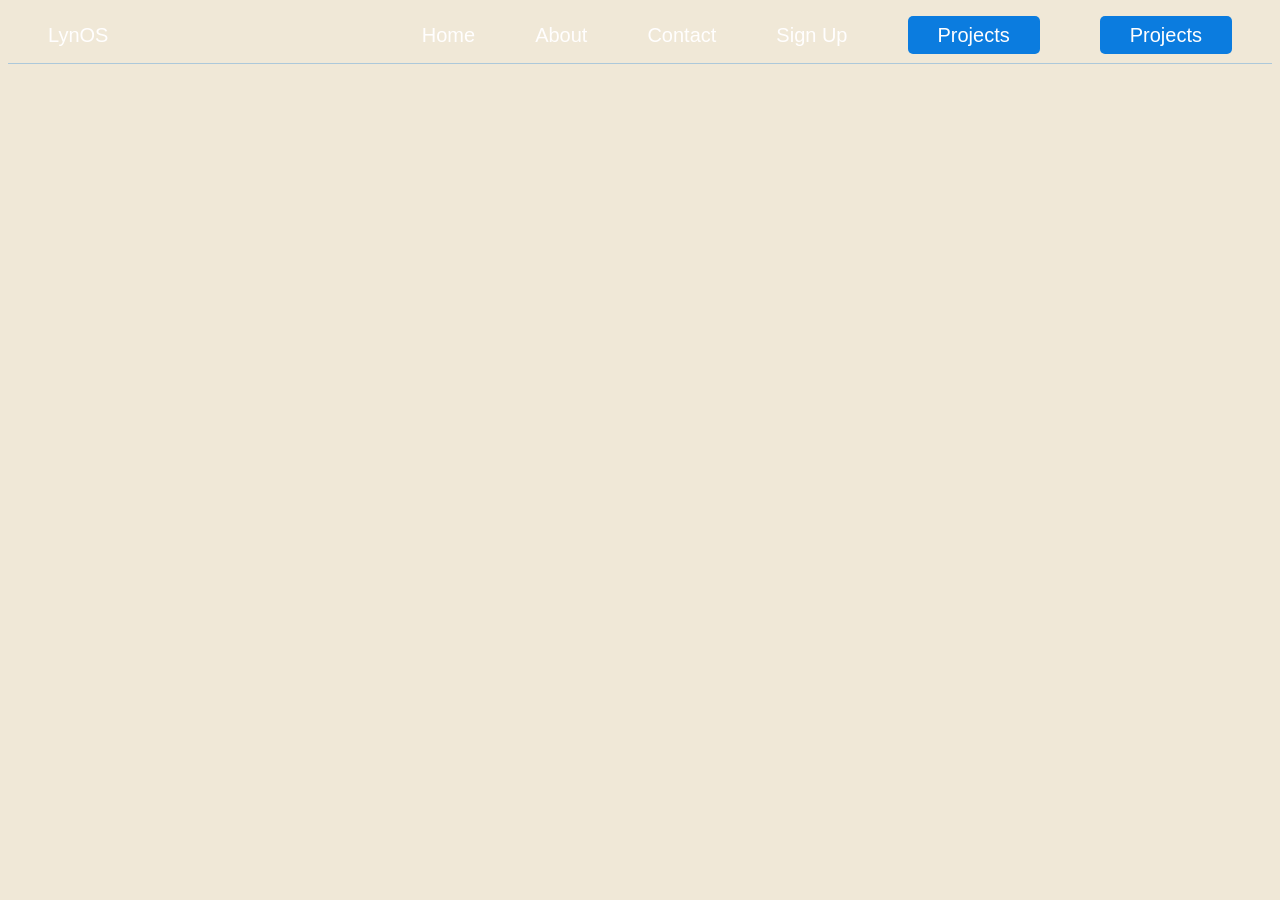
<file: index.html>
<!DOCTYPE html>
<html lang="en">
<head>
    <meta charset="UTF-8">
    <meta name="viewport" content="width=device-width, initial-scale=1.0">
    <title>LynOS - Powerful Workspace Made By Team</title>
    <link rel="stylesheet" href="landingPage.css">
</head>
<body>

<!--==================== NAVIGATION BAR ====================-->
<div class="navbox">
        <div class="logo">LynOS</div>
        <div class="navbar">
            <ul>
                <li><a href="#">Home</a></li>
                <li><a href="#">About</a></li>
                <li><a href="#">Contact</a></li>
                <li><a href="#">Sign Up</a></li>
                <li><a href="#" class="projects" >Projects</a></li>
                <li><a href="#" class="projects" >Projects</a></li>
            </ul>
        </div>
    </div>

<!--==================== IMAGE BANNER ====================-->

<!--<div class="image-banner">
        <div class="inline-banner">
            <h3>Power your projects with <b>LynOS Workspace</b></h3>
            <p>Get unlimited benefits by joining our partner program. <br>Sign up for 1 month free & cancel anytime. </p>

            <div class="buttons">
                <button class="sign-up">Sign up</button>
                <button class="register">Register</button>
            </div>
        </div>
    </div>

    ==================== MAIN BANNER ====================-->
<!--<div class="banner">
        <h3 class="main-banner">From <b class="words">Procrastination</b> to <b class="words">Consistency</b> in Few Days.</h3>
        <p class="description">Lorem ipsum dolor sit amet consectetur adipisicing elit. Modi consectetur, numquam, iure dolorum ullam omnis ab, saepe exercitationem repudiandae adipisci officiis! Ipsum maxime consequuntur quam ex quisquam corporis vitae officia.</p>
        <button class="banner-btn1">Get Started</button>
        <button class="banner-btn2">Learn More</button>
    </div>   


    ==================== PAGE DESCRIPTION ====================-->

<!--<h3 class="secondary-banner">
        Why choose the LynOS Workspace?
    </h3>


    <div class="image-banner2">
        <div class="inline-banner2">
            <h3>Power your projects with <b>LynOS Workspace</b></h3>
            <p>Get unlimited benefits by joining our partner program. <br>Sign up for 1 month free & cancel anytime. </p>

        </div>
    </div>

    <div class="image-banner3">
        <div class="inline-banner3">
            <h3>Power your projects with <b>LynOS Workspace</b></h3>
            <p>Get unlimited benefits by joining our partner program. <br>Sign up for 1 month free & cancel anytime. </p>
        </div>
    </div>


    <div class="banner-2-1">
    </div>

    <div class="banner-2-2">
    </div>

    <div class="banner-2-3">
    </div>
    
    ==================== MAIN BANNER ====================-->

<!--<footer>
        <div class="footer-box">
            <div class="text3">
                <li><a href="#" class="li-about">Resources</a></li>
                <ul>
                    <li>Text</li>
                    <li>Text</li>
                    <li>Text</li>
                    <li>Text</li>
                </ul>
            </div>
            <div class="text3">
                <li><a href="#" class="li-about">Resources</a></li>
                <ul>
                    <li>Text</li>
                    <li>Text</li>
                    <li>Text</li>
                    <li>Text</li>
                </ul>
            </div>
            <div class="text3">
                <li><a href="#" class="li-about">Resources</a></li>
                <ul>
                    <li>Text</li>
                    <li>Text</li>
                    <li>Text</li>
                    <li>Text</li>
                </ul>
            </div>
            <div class="text3">
                <li><a href="#" class="li-about">Resources</a></li>
                <ul>
                    <li>Text</li>
                    <li>Text</li>
                    <li>Text</li>
                    <li>Text</li>
                </ul>
            </div>
        </div>
    </footer>

</body>
</html>
</file>
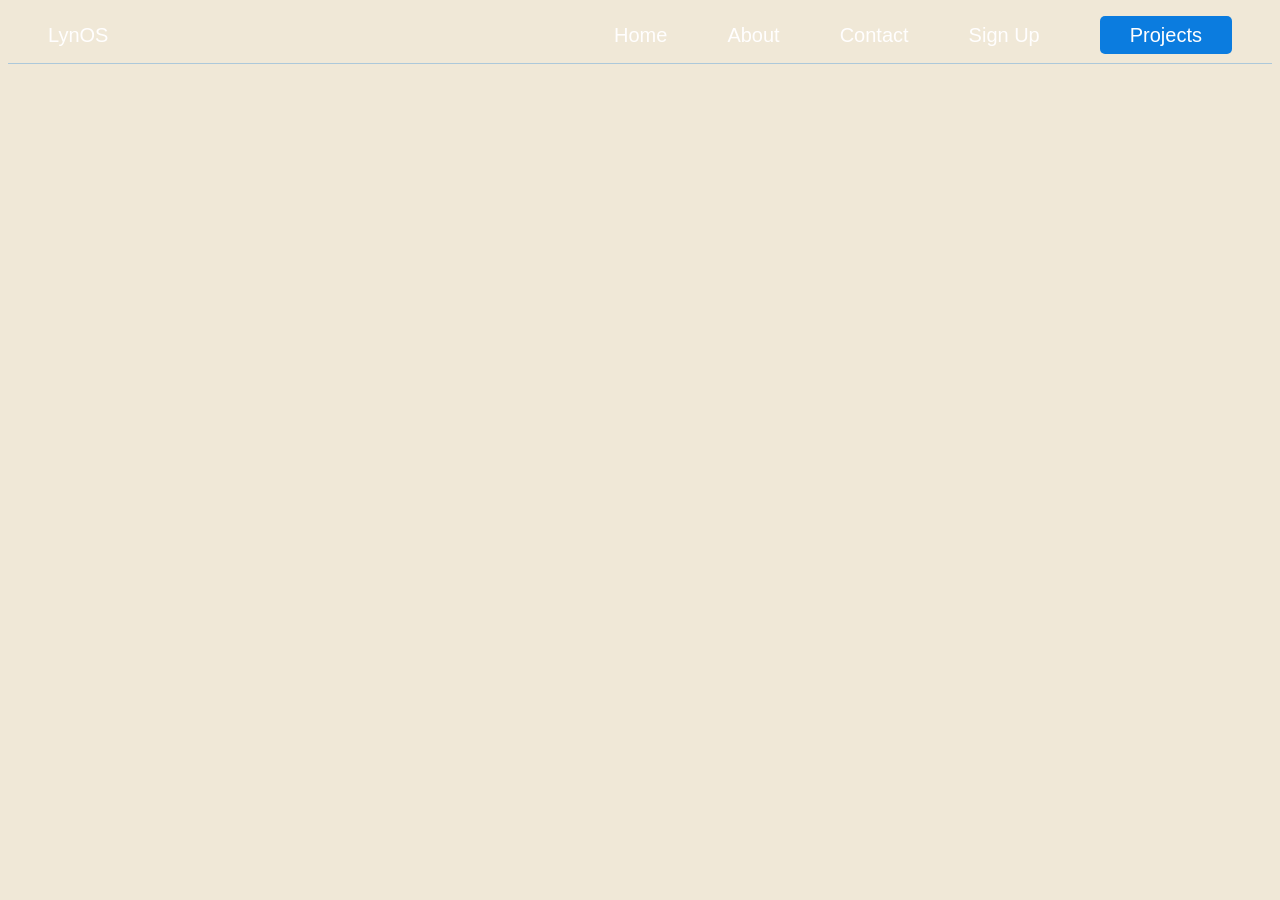
<file: main.project/index.html>
<!DOCTYPE html>
<html lang="en">
<head>
    <meta charset="UTF-8">
    <meta name="viewport" content="width=device-width, initial-scale=1.0">
    <title>LynOS - Powerful Workspace Made By Team</title>
    <link rel="stylesheet" href="landingPage.css">
</head>
<body>

<!--==================== NAVIGATION BAR ====================-->
    <div class="navbox">
        <div class="logo">LynOS</div>
        <div class="navbar">
            <ul>
                <li><a href="#">Home</a></li>
                <li><a href="#">About</a></li>
                <li><a href="#">Contact</a></li>
                <li><a href="#">Sign Up</a></li>
                <li><a href="#" class="projects" >Projects</a></li>
            </ul>
        </div>
    </div>

<!--==================== IMAGE BANNER ====================-->

<!--<div class="image-banner">
        <div class="inline-banner">
            <h3>Power your projects with <b>LynOS Workspace</b></h3>
            <p>Get unlimited benefits by joining our partner program. <br>Sign up for 1 month free & cancel anytime. </p>

            <div class="buttons">
                <button class="sign-up">Sign up</button>
                <button class="register">Register</button>
            </div>
        </div>
    </div>

    ==================== MAIN BANNER ====================-->
<!--<div class="banner">
        <h3 class="main-banner">From <b class="words">Procrastination</b> to <b class="words">Consistency</b> in Few Days.</h3>
        <p class="description">Lorem ipsum dolor sit amet consectetur adipisicing elit. Modi consectetur, numquam, iure dolorum ullam omnis ab, saepe exercitationem repudiandae adipisci officiis! Ipsum maxime consequuntur quam ex quisquam corporis vitae officia.</p>
        <button class="banner-btn1">Get Started</button>
        <button class="banner-btn2">Learn More</button>
    </div>   


    ==================== PAGE DESCRIPTION ====================-->

<!--<h3 class="secondary-banner">
        Why choose the LynOS Workspace?
    </h3>


    <div class="image-banner2">
        <div class="inline-banner2">
            <h3>Power your projects with <b>LynOS Workspace</b></h3>
            <p>Get unlimited benefits by joining our partner program. <br>Sign up for 1 month free & cancel anytime. </p>

        </div>
    </div>

    <div class="image-banner3">
        <div class="inline-banner3">
            <h3>Power your projects with <b>LynOS Workspace</b></h3>
            <p>Get unlimited benefits by joining our partner program. <br>Sign up for 1 month free & cancel anytime. </p>
        </div>
    </div>


    <div class="banner-2-1">
    </div>

    <div class="banner-2-2">
    </div>

    <div class="banner-2-3">
    </div>
    
    ==================== MAIN BANNER ====================-->

<!--<footer>
        <div class="footer-box">
            <div class="text3">
                <li><a href="#" class="li-about">Resources</a></li>
                <ul>
                    <li>Text</li>
                    <li>Text</li>
                    <li>Text</li>
                    <li>Text</li>
                </ul>
            </div>
            <div class="text3">
                <li><a href="#" class="li-about">Resources</a></li>
                <ul>
                    <li>Text</li>
                    <li>Text</li>
                    <li>Text</li>
                    <li>Text</li>
                </ul>
            </div>
            <div class="text3">
                <li><a href="#" class="li-about">Resources</a></li>
                <ul>
                    <li>Text</li>
                    <li>Text</li>
                    <li>Text</li>
                    <li>Text</li>
                </ul>
            </div>
            <div class="text3">
                <li><a href="#" class="li-about">Resources</a></li>
                <ul>
                    <li>Text</li>
                    <li>Text</li>
                    <li>Text</li>
                    <li>Text</li>
                </ul>
            </div>
        </div>
    </footer>

</body>
</html>
</file>
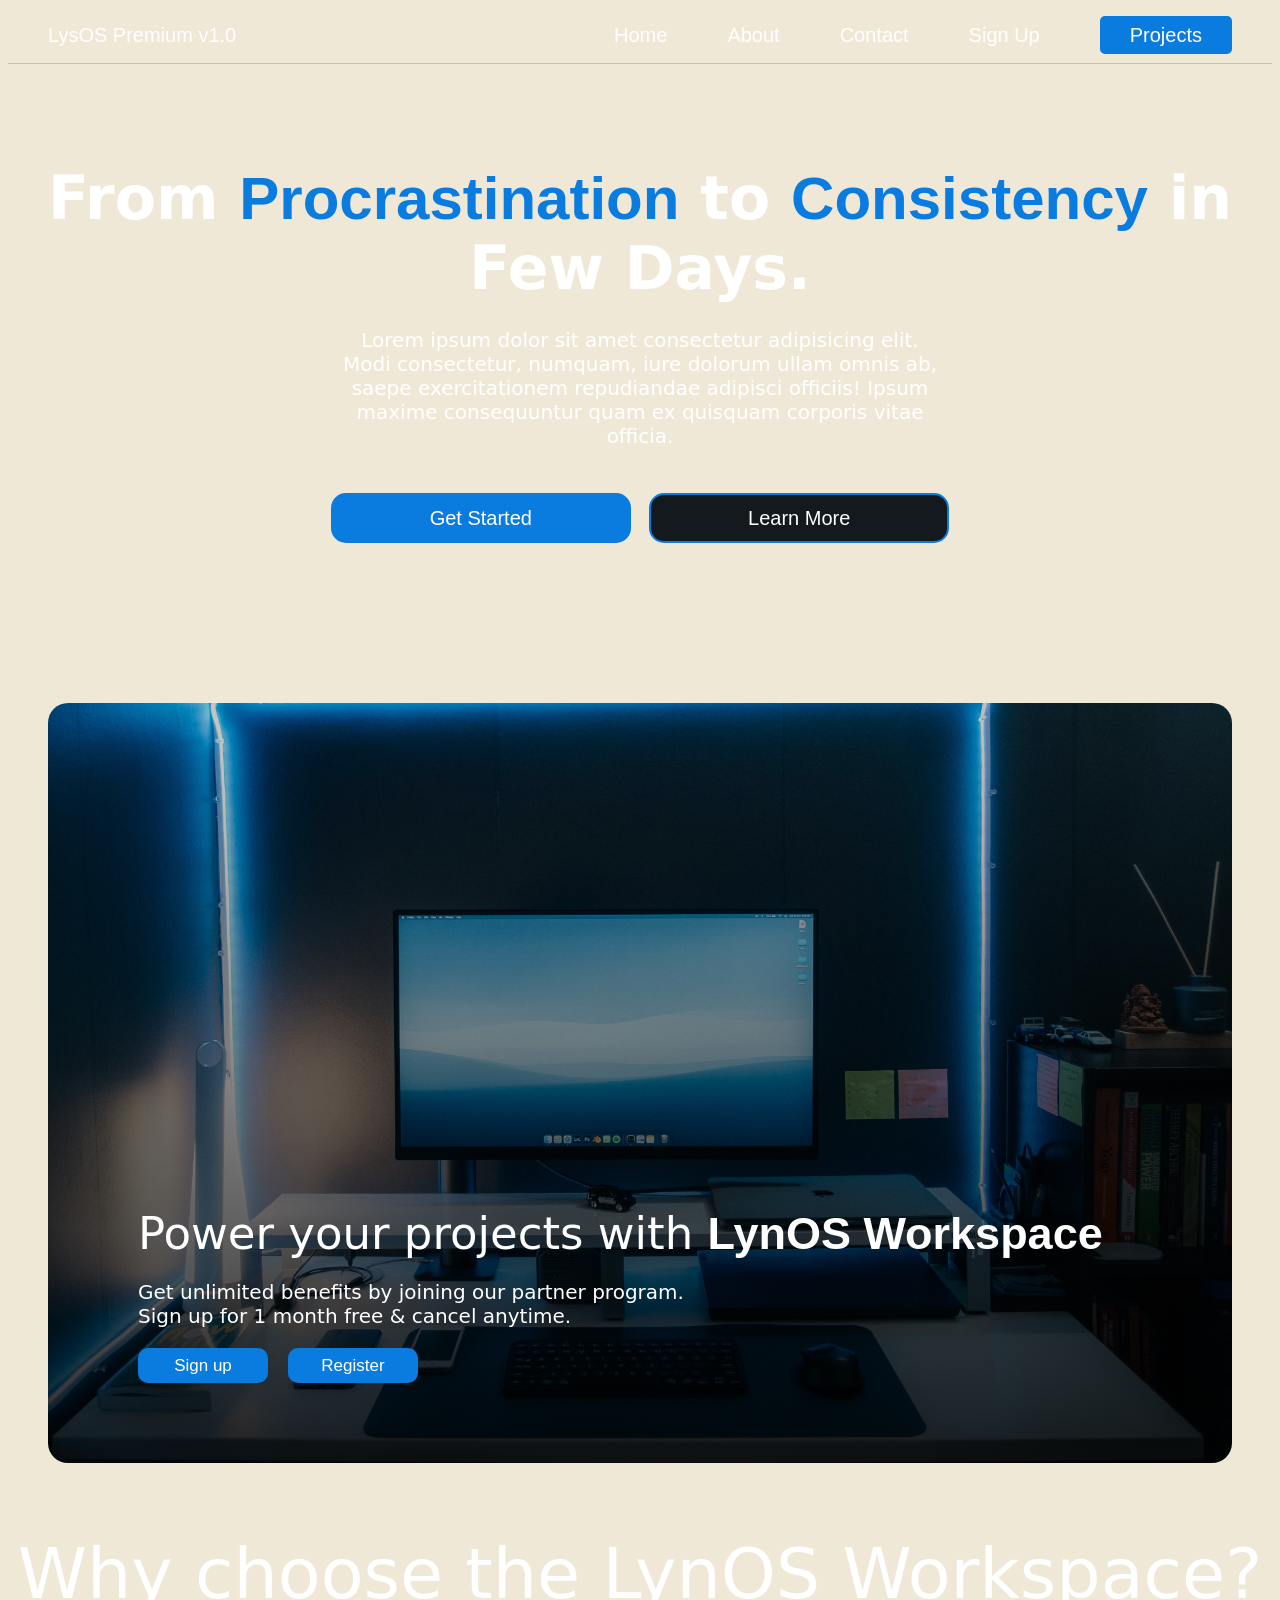
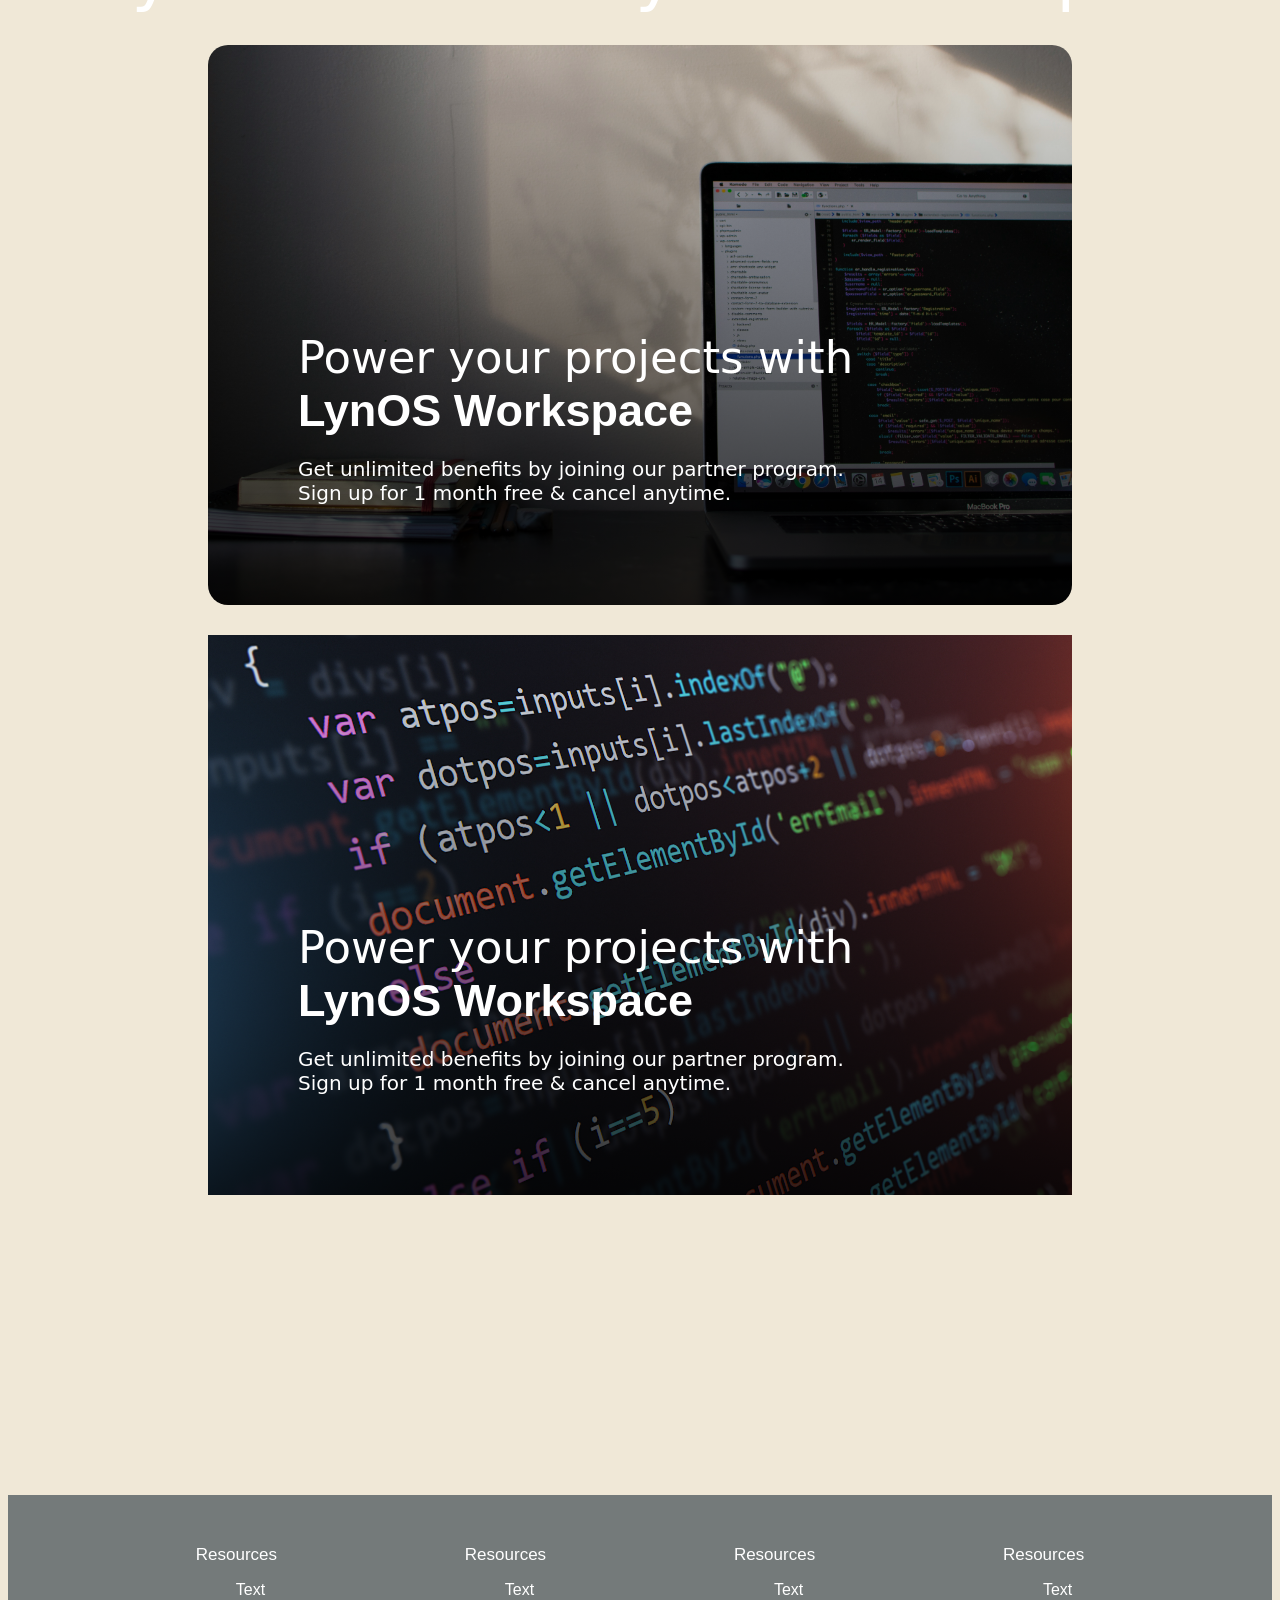
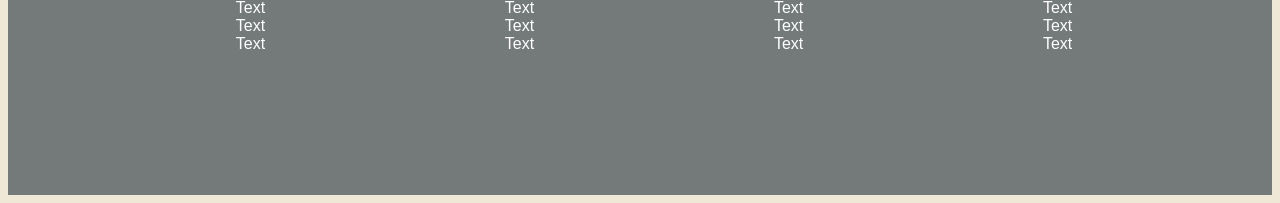
<file: landingPage.html>
<!DOCTYPE html>
<html lang="en">
<head>
    <meta charset="UTF-8">
    <meta name="viewport" content="width=device-width, initial-scale=1.0">
    <title>LynOS - Powerful Workspace Made By Team</title>
    <link rel="stylesheet" href="landingPage.css">
</head>
<body>

<!--==================== NAVIGATION BAR ====================-->
    <div class="navbox">
        <div class="logo">LysOS Premium v1.0</div>
        <div class="navbar">
            <ul>
                <li><a href="#">Home</a></li>
                <li><a href="#">About</a></li>
                <li><a href="#">Contact</a></li>
                <li><a href="#">Sign Up</a></li>
                <li><a href="#" class="projects" >Projects</a></li>
            </ul>
        </div>
    </div>

<!--==================== MAIN BANNER ====================-->
    <div class="banner">
        <h3 class="main-banner">From <b class="words">Procrastination</b> to <b class="words">Consistency</b> in Few Days.</h3>
        <p class="description">Lorem ipsum dolor sit amet consectetur adipisicing elit. Modi consectetur, numquam, iure dolorum ullam omnis ab, saepe exercitationem repudiandae adipisci officiis! Ipsum maxime consequuntur quam ex quisquam corporis vitae officia.</p>
        <button class="banner-btn1">Get Started</button>
        <button class="banner-btn2">Learn More</button>
    </div>

<!--==================== IMAGE BANNER ====================-->

    <div class="image-banner">
        <div class="inline-banner">
            <h3>Power your projects with <b>LynOS Workspace</b></h3>
            <p>Get unlimited benefits by joining our partner program. <br>Sign up for 1 month free & cancel anytime. </p>

            <div class="buttons">
                <button class="sign-up">Sign up</button>
                <button class="register">Register</button>
            </div>
        </div>
    </div>

<!--==================== PAGE DESCRIPTION ====================-->

    <h3 class="secondary-banner">
        Why choose the LynOS Workspace?
    </h3>


    <div class="image-banner2">
        <div class="inline-banner2">
            <h3>Power your projects with <b>LynOS Workspace</b></h3>
            <p>Get unlimited benefits by joining our partner program. <br>Sign up for 1 month free & cancel anytime. </p>

        </div>
    </div>

    <div class="image-banner3">
        <div class="inline-banner3">
            <h3>Power your projects with <b>LynOS Workspace</b></h3>
            <p>Get unlimited benefits by joining our partner program. <br>Sign up for 1 month free & cancel anytime. </p>
        </div>
    </div>


    <div class="banner-2-1">
    </div>

    <div class="banner-2-2">
    </div>

    <div class="banner-2-3">
    </div>
    
<!--==================== MAIN BANNER ====================-->

    <footer>
        <div class="footer-box">
            <div class="text3">
                <li><a href="#" class="li-about">Resources</a></li>
                <ul>
                    <li>Text</li>
                    <li>Text</li>
                    <li>Text</li>
                    <li>Text</li>
                </ul>
            </div>
            <div class="text3">
                <li><a href="#" class="li-about">Resources</a></li>
                <ul>
                    <li>Text</li>
                    <li>Text</li>
                    <li>Text</li>
                    <li>Text</li>
                </ul>
            </div>
            <div class="text3">
                <li><a href="#" class="li-about">Resources</a></li>
                <ul>
                    <li>Text</li>
                    <li>Text</li>
                    <li>Text</li>
                    <li>Text</li>
                </ul>
            </div>
            <div class="text3">
                <li><a href="#" class="li-about">Resources</a></li>
                <ul>
                    <li>Text</li>
                    <li>Text</li>
                    <li>Text</li>
                    <li>Text</li>
                </ul>
            </div>
        </div>
    </footer>

</body>
</html>
</file>
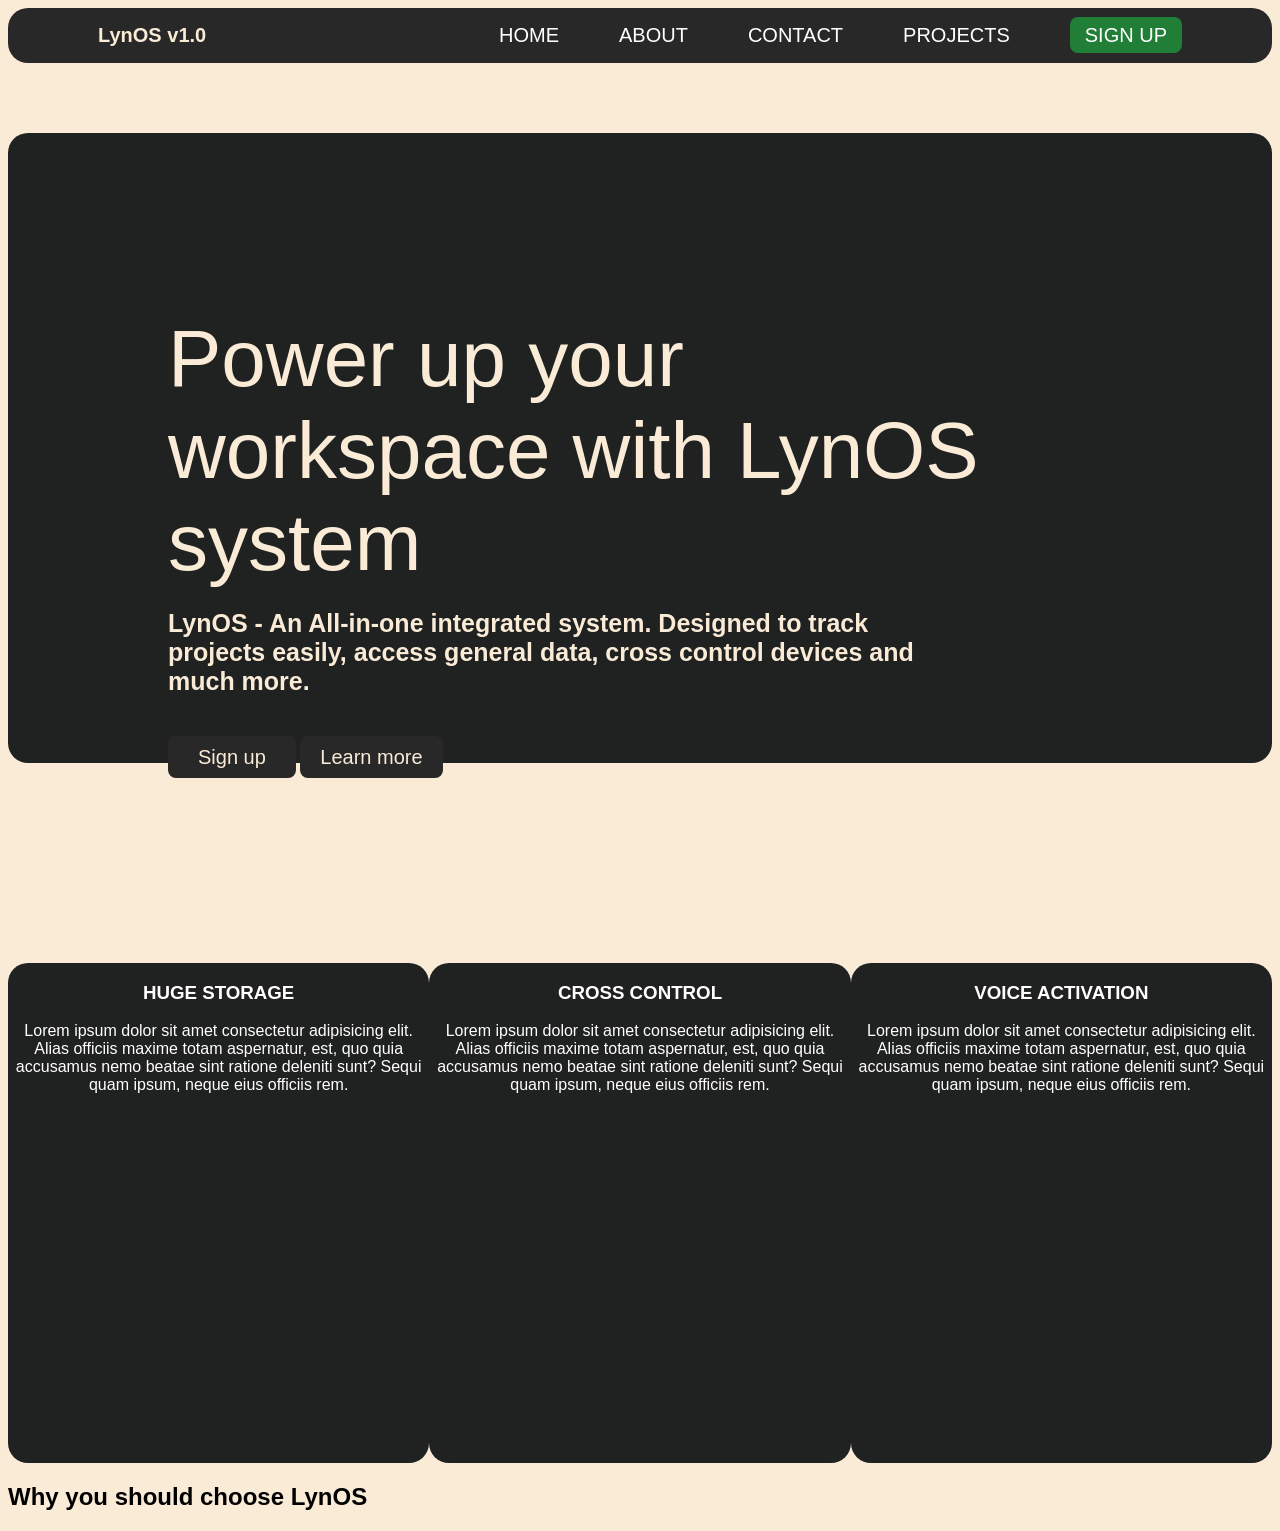
<file: practice.html>
<!DOCTYPE html>
<html lang="en">
<head>
    <meta charset="UTF-8">
    <meta name="viewport" content="width=device-width, initial-scale=1.0">
    <title>Real project</title>
    <link rel="stylesheet" href="practice.css">
</head>
<body>
    <div class="navbox">
        <div class="logo">LynOS v1.0</div>
        <div class="navbar">
            <ul>
                <li><a href="#">Home</a></li>
                <li><a href="#">About</a></li>
                <li><a href="#">Contact</a></li>
                <li><a href="#">Projects</a></li>
                <li><a href="#" class="sign-up">Sign Up</a></li>
            </ul>
        </div>  
    </div>

        <div class="image-banner">
            <div class="inline-banner">
                <div class="banner-text">Power up your workspace with LynOS system</div>
                <div class="banner-desc">LynOS - An All-in-one integrated system. Designed to track projects easily, access general data, cross control devices and much more.</div>
                <div class="buttons">
                    <buttons class="sign-up-btn">Sign up</buttons>
                    <buttons class="learn-more-btn">Learn more</buttons>
                </div>
            </div>
        </div>

        <header>
            <div class="header">
                <div>
                    <h3>HUGE STORAGE</h3>
                    <p>Lorem ipsum dolor sit amet consectetur adipisicing elit. Alias officiis maxime totam aspernatur, est, quo quia accusamus nemo beatae sint ratione deleniti sunt? Sequi quam ipsum, neque eius officiis rem.</p>
                </div>
                <div>
                    <h3>CROSS CONTROL</h3>
                    <p>Lorem ipsum dolor sit amet consectetur adipisicing elit. Alias officiis maxime totam aspernatur, est, quo quia accusamus nemo beatae sint ratione deleniti sunt? Sequi quam ipsum, neque eius officiis rem.</p>
                </div>
                <div>
                    <h3>VOICE ACTIVATION</h3>
                    <p>Lorem ipsum dolor sit amet consectetur adipisicing elit. Alias officiis maxime totam aspernatur, est, quo quia accusamus nemo beatae sint ratione deleniti sunt? Sequi quam ipsum, neque eius officiis rem.</p>
                </div>
            </div>

            <div class="banner-2">
                <h2>Why you should choose LynOS</h2>
                <p></p>
            </div>
        </header>
</body>
</html>
</file>
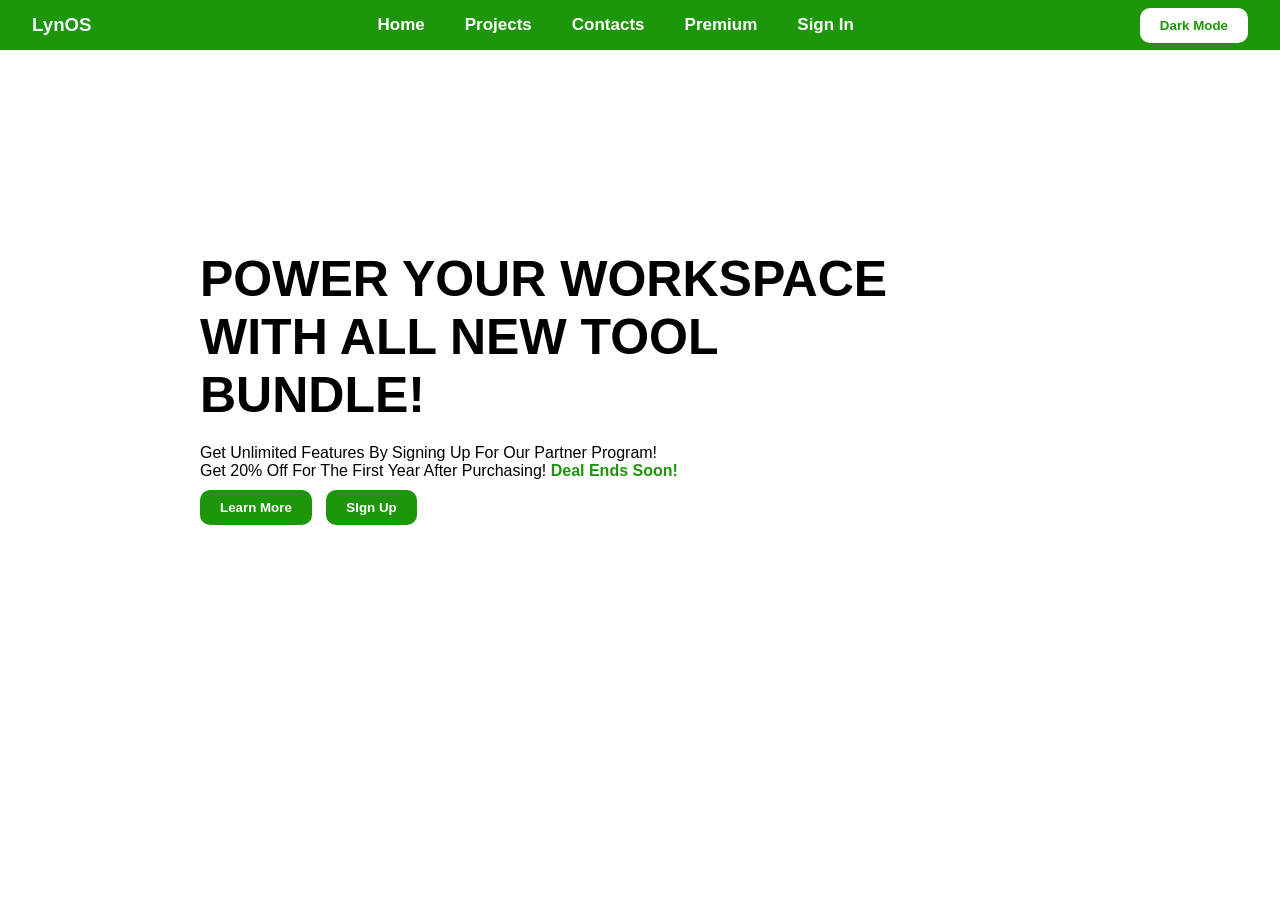
<file: Dark Switch Mode/switch.html>
<!DOCTYPE html>
<html lang="en">
<head>
    <meta charset="UTF-8">
    <meta name="viewport" content="width=device-width, initial-scale=1.0">
    <title>Document</title>
    <link rel="stylesheet" href="switch.css">
</head>
<body>

    <div class="navbar">
        <div class="inner-navbar">
                <h3 class="logo">LynOS</h3>
                <ul>
                    <li><a href="">Home</a></li>
                    <li><a href="">Projects</a></li>
                    <li><a href="">Contacts</a></li>
                    <li><a href="">Premium</a></li>
                    <li><a href="">Sign In</a></li>
                    
                </ul>
                <button id="modeButton">Dark Mode</button>
        </div>
    </div>

    <div class="banner">
        <h3>Power Your Workspace With All New Tool Bundle!</h3>
        <p>Get Unlimited Features By Signing Up For Our Partner Program! <br>
        Get 20% Off For The First Year After Purchasing! <b>Deal Ends Soon!</b></p>
        <div class="btns">
            <button class="learn-more">Learn More</button>
            <button class="sign-up">SIgn Up</button>
        </div>
    </div>

    <script>
        const button = document.getElementById("modeButton");

        button.onclick = function() {
            document.body.classList.toggle("dark");

            if (document.body.classList.contains("dark")) {
                button.textContent = "Light Mode";
            } else {
                button.textContent = "Dark Mode";
            }
        }
    </script>
</body>
</html>
</file>
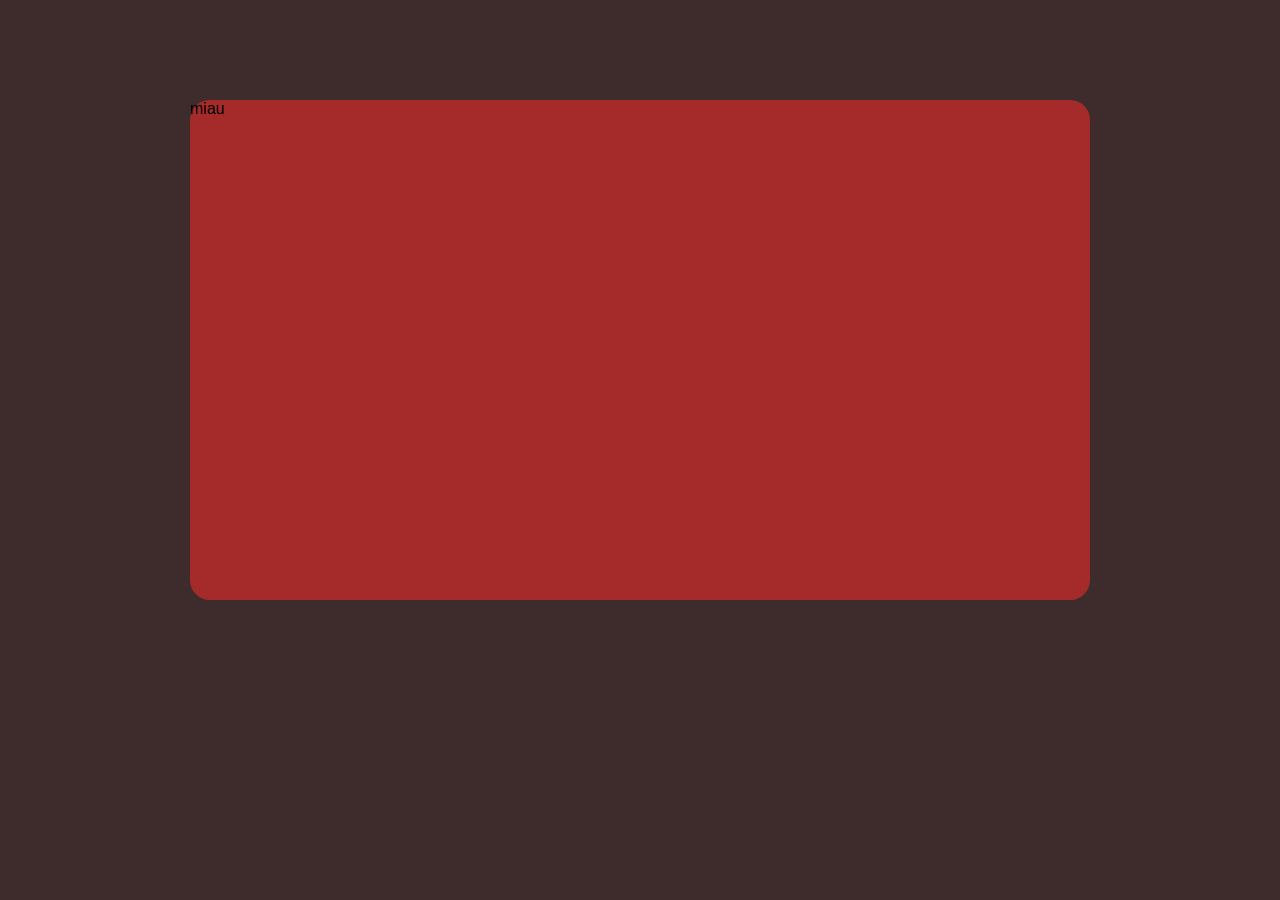
<file: design-1/login.html>
<!DOCTYPE html>
<html lang="en">
<head>
    <meta charset="UTF-8">
    <meta name="viewport" content="width=device-width, initial-scale=1.0">
    <title>Login Page</title>
    <link rel="stylesheet" href="login.css">
</head>
<body>
    <div class="login-main">
        <div class="login-box">miau</div>
        <div class="image-box"></div>
    </div>
</body>
</html>
</file>
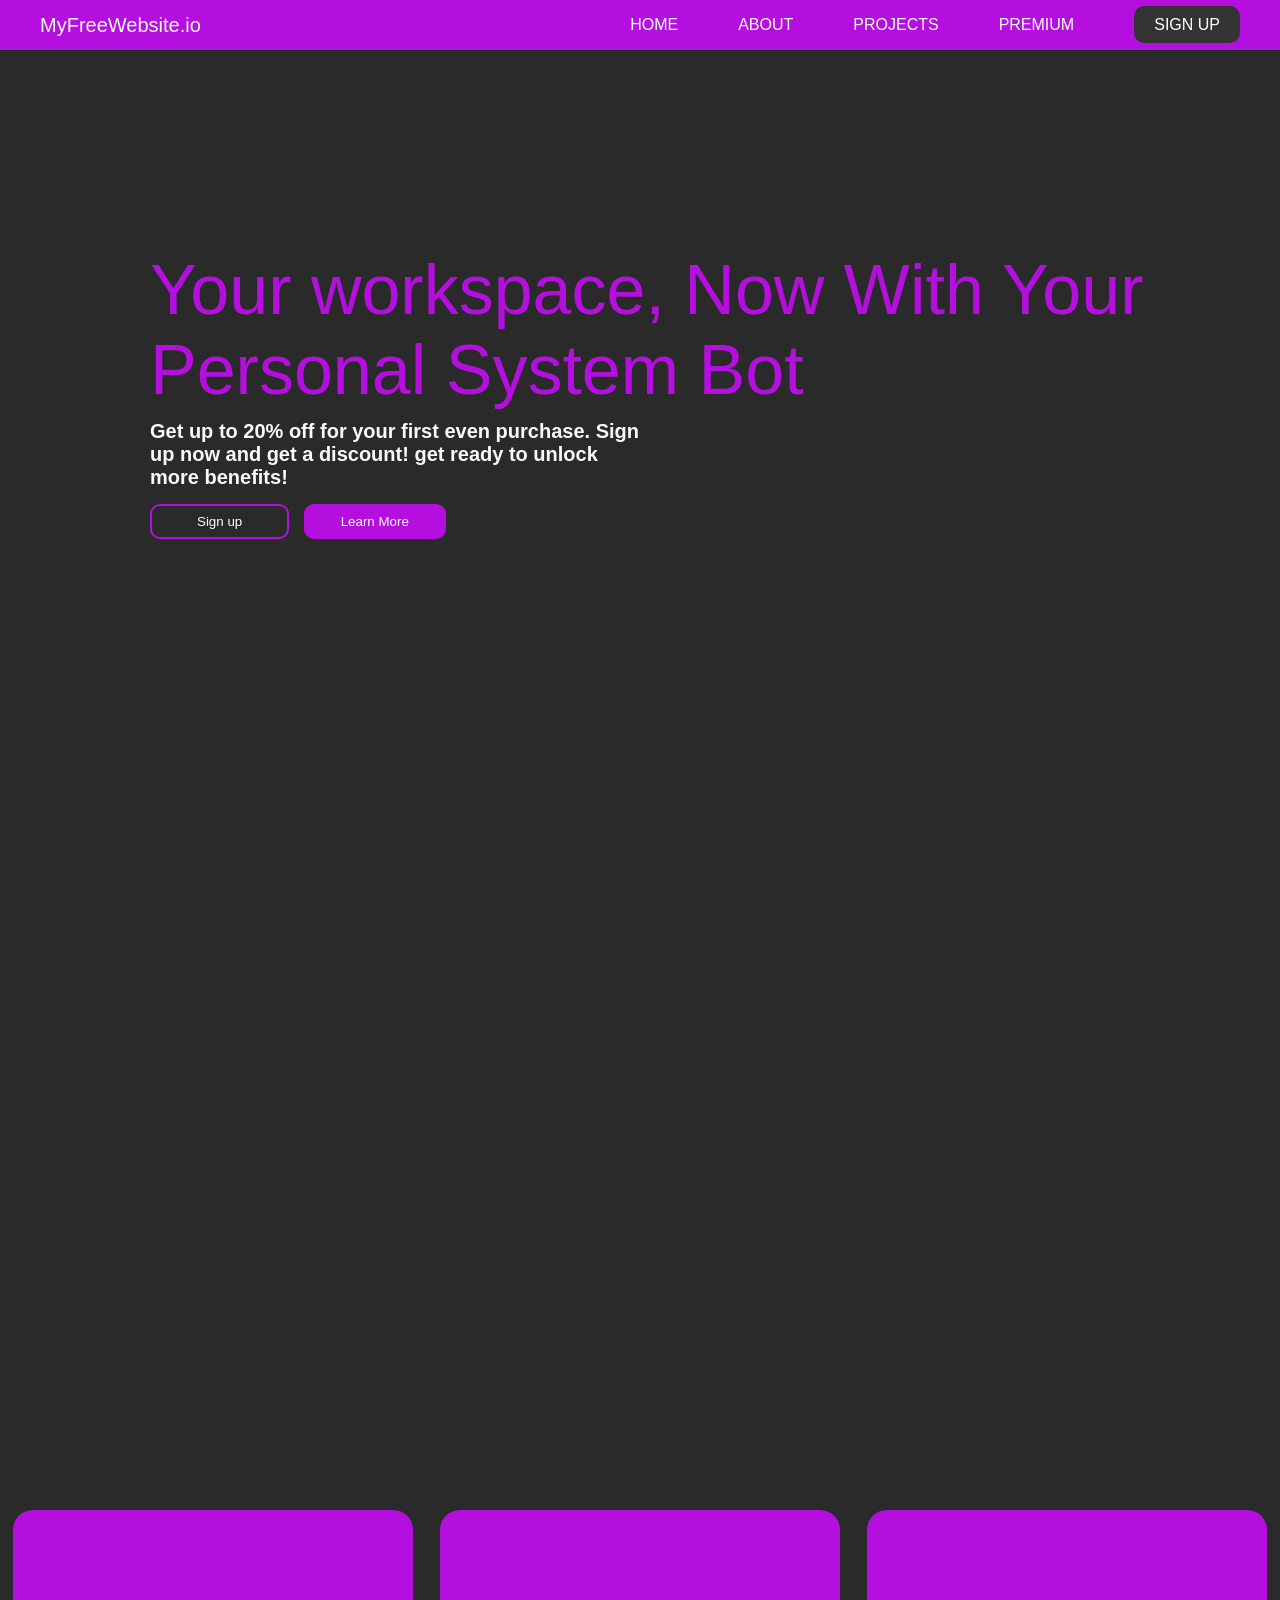
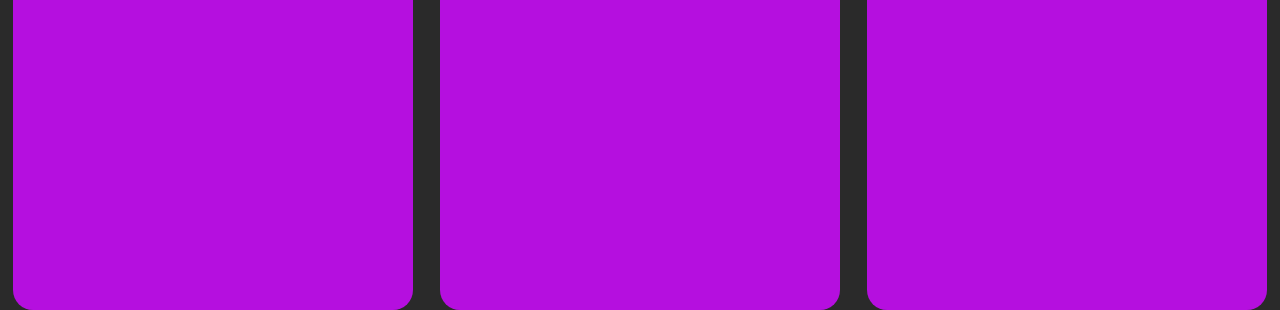
<file: design-1/website1.html>
<!DOCTYPE html>
<html lang="en">
<head>
    <meta charset="UTF-8">
    <meta name="viewport" content="width=device-width, initial-scale=1.0">
    <title>Document</title>
    <link rel="stylesheet" href="website1.css">
</head>
<body>
    <div class="navbox">
        <div class="logo">MyFreeWebsite.io</div>
        <div class="navbar">
            <ul>
                <li><a href="#">Home</a></li>
                <li><a href="#">About</a></li>
                <li><a href="#">Projects</a></li>
                <li><a href="#">Premium</a></li>
                <li><a1 href="#" class="nav-sign-up">Sign up</a1    ></li>
            </ul>
        </div>
    </div>

    <div class="banner">
            <div class="banner-text">Your workspace, Now With Your Personal System Bot</div>
            
            <div class="banner-desc2">Get up to 20% off for your first even purchase. Sign up now and get a discount! get ready to unlock more benefits!</div>
            <button class="sign-up-btn">Sign up</button>
            <button class="learn-more-btn">Learn More</button>
        </div>
    </div>

    <header>

        <div class="header1">
        </div>

        <div class="header1">
        </div>

        <div class="header1">
        </div>

    </header>
</body>
</html>
</file>
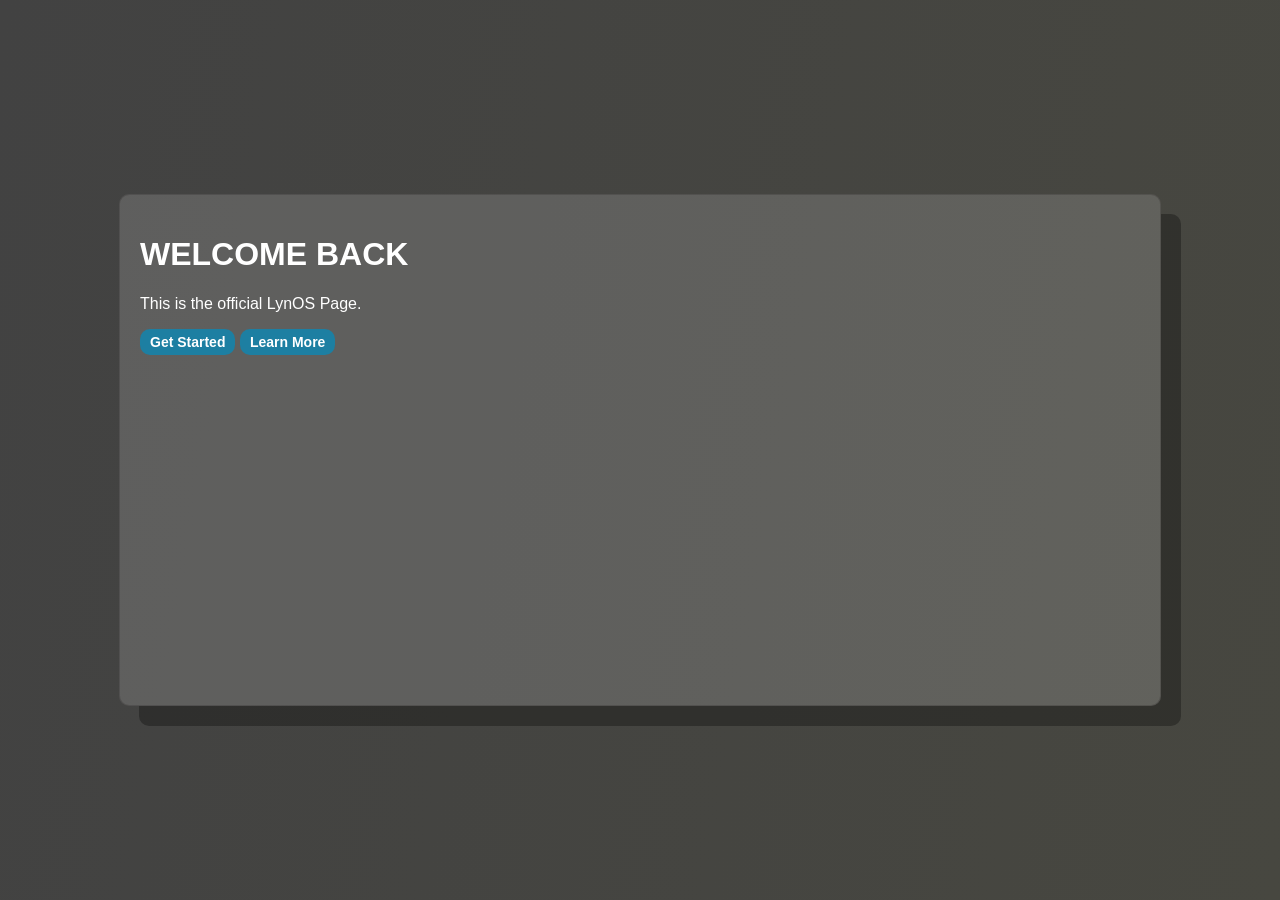
<file: Glass effect/glass.html>
<!DOCTYPE html>
<html lang="en">
<head>
    <meta charset="UTF-8">
    <meta name="viewport" content="width=device-width, initial-scale=1.0">
    <title>Glass effect on Welcome Page</title>
    <link rel="stylesheet" href="glass.css">
</head>
<body>
    <div class="glass-card">
        <h1>WELCOME BACK</h1>
        <P>This is the official LynOS Page.</P>
        <button>
            Get Started
        </button>
        <button>
            Learn More
        </button>
    </div>
</body>
</html>
</file>
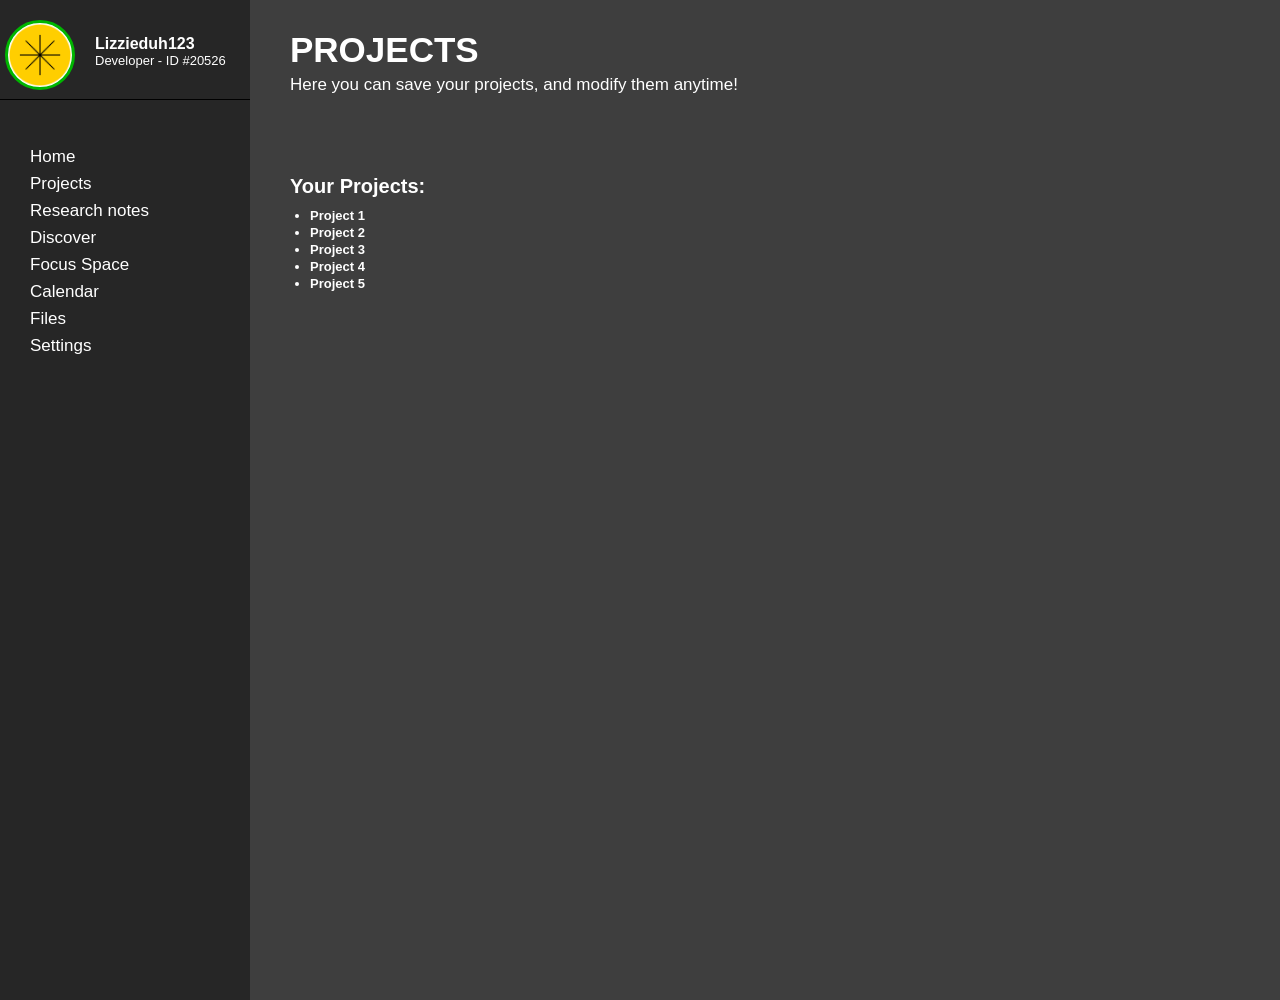
<file: website 3/projects.html>
<!DOCTYPE html>
<html lang="en">
<head>
    <meta charset="UTF-8">
    <meta name="viewport" content="width=device-width, initial-scale=1.0">
    <title>Document</title>
    <link rel="stylesheet" href="projects.css">
</head>
<body>
    <header>
        <div class="sidebar">
            <div class="profile">
                <div class="image"></div>
                <div class="username-box">
                    <div class="username">Lizzieduh123</div>
                    <div class="identity">Developer - ID #20526</div>
                </div>
                
            </div>
            <div class="navbar">
                <ul>
                    <li><a href="tracker.html">Home</a></li>
                    <li><a href="">Projects</a></li>
                    <li><a href="">Research notes</a></li>
                    <li><a href="">Discover</a></li>
                    <li><a href="">Focus Space</a></li>
                    <li><a href="">Calendar</a></li>
                    <li><a href="">Files</a></li>
                    <li><a href="">Settings</a></li>
                </ul>
            </div>
        </div>
        <div class="banner">
            <div class="banner-text">PROJECTS</div>
            <div class="banner-question">
                Here you can save your projects, and modify them anytime!
            </div>
            <h3>
                Your Projects:
                <ul>
                    <li>Project 1</li>
                    <li>Project 2</li>
                    <li>Project 3</li>
                    <li>Project 4</li>
                    <li>Project 5</li>
                </ul>
            </h3>
        </div>  
    </header>
    
</body>
</html>
</file>
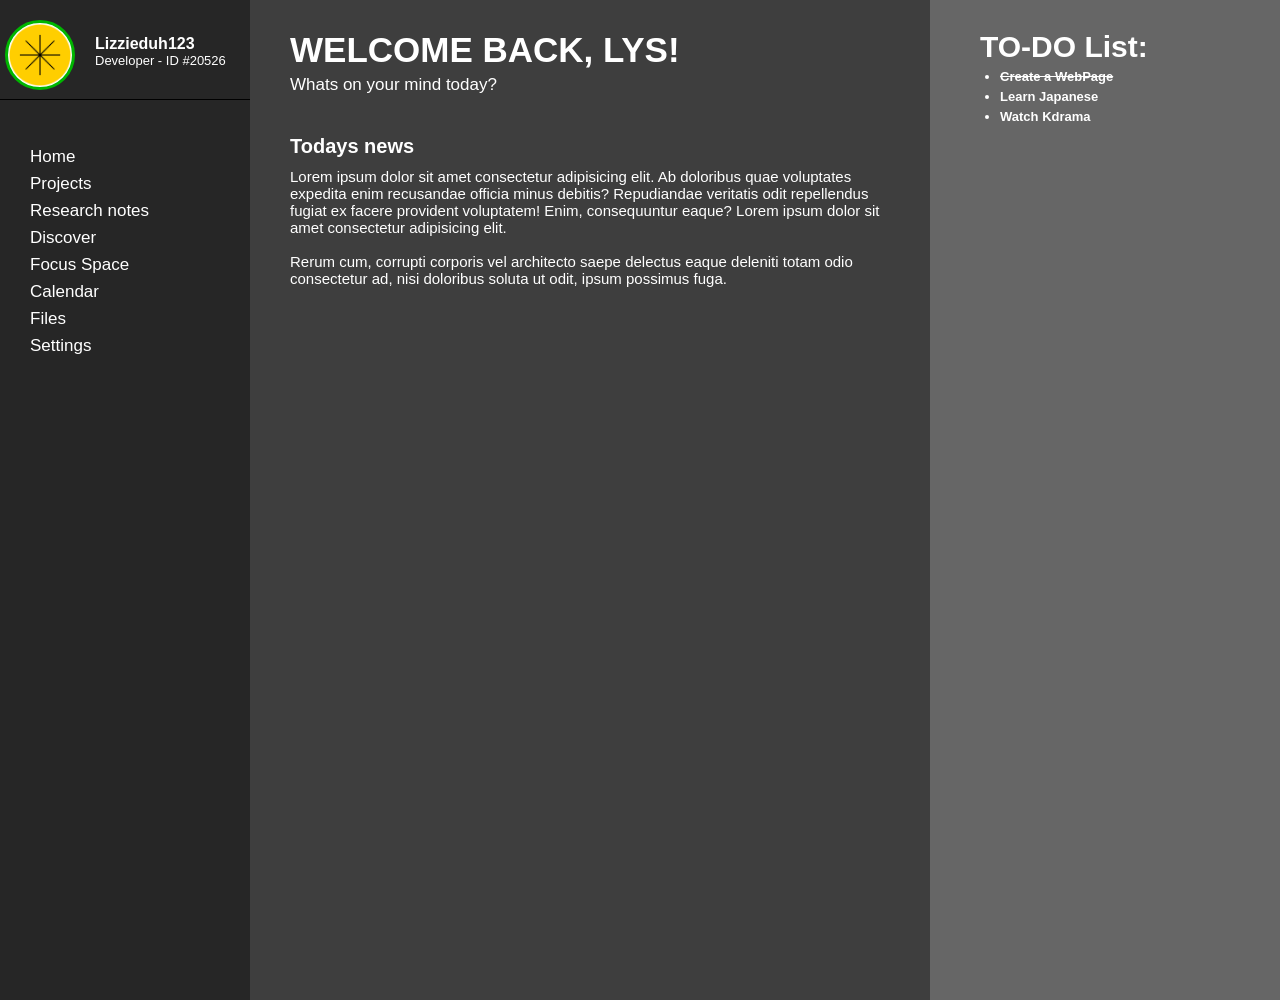
<file: website 3/tracker.html>
<!DOCTYPE html>
<html lang="en">
<head>
    <meta charset="UTF-8">
    <meta name="viewport" content="width=device-width, initial-scale=1.0">
    <title>Document</title>
    <link rel="stylesheet" href="tracker.css">
</head>
<body>
    <header>
        <div class="sidebar">
            <div class="profile">
                <div class="image"></div>
                <div class="username-box">
                    <div class="username">Lizzieduh123</div>
                    <div class="identity">Developer - ID #20526</div>
                </div>
                
            </div>
            <div class="navbar">
                <ul>
                    <li><a href="">Home</a></li>
                    <li><a href="projects.html">Projects</a></li>
                    <li><a href="">Research notes</a></li>
                    <li><a href="">Discover</a></li>
                    <li><a href="">Focus Space</a></li>
                    <li><a href="">Calendar</a></li>
                    <li><a href="">Files</a></li>
                    <li><a href="">Settings</a></li>
                </ul>
            </div>
        </div>
        <div class="banner">
            <div class="banner-text">WELCOME BACK, LYS!</div>
            <div class="banner-question">
                Whats on your mind today?
            </div>
            <h4>
                Todays news
            </h4>
            <p>Lorem ipsum dolor sit amet consectetur adipisicing elit. Ab doloribus quae voluptates expedita enim recusandae officia minus debitis? Repudiandae veritatis odit repellendus fugiat ex facere provident voluptatem! Enim, consequuntur eaque? Lorem ipsum dolor sit amet consectetur adipisicing elit. <br> <br>Rerum cum, corrupti corporis vel architecto saepe delectus eaque deleniti totam odio consectetur ad, nisi doloribus soluta ut odit, ipsum possimus fuga.</p>
        </div>  
        <div class="todo-list">
            <h2>TO-DO List:</h2>
            <ul>
                <li><a href="">Create a WebPage</a></li>
                <li>Learn Japanese</li>
                <li>Watch Kdrama</li>
            </ul>
        </div> 
    </header>
    
</body>
</html>
</file>
<file: landingPage.css>
* {
    font-family: 'Franklin Gothic Medium', 'Arial Narrow', Arial, sans-serif;
}

body {
    background-color: rgb(240, 232, 215);
}


/*=-=-=-=-=-=-=-= NAVIGATION BAR =-=-=-=-=-=-=-=*/
.navbox {
    display: flex;
    justify-content: space-between;
    padding: 0 40px;
    align-items: center;
    min-height: 40px;
    box-shadow: 0 0.3px rgb(11, 124, 223);
}
.logo {
    font-size: 20px;
    color: rgb(255, 254, 254);
    cursor: pointer;
}
.navbar ul {
    display: flex;
    gap: 60px;
    font-weight: 200;
}
.navbar ul li {
    list-style: none;
}
.navbar ul li:hover {
    list-style: none;
    box-shadow: 0px 0px 20px rgba(255, 255, 255, 0.5);
    background-color: rgba(255, 255, 255, 0.22);
    border-radius: 30px;
    transition: all 0.3s ease;
}
.navbar ul li a{
    text-decoration: none;
    font-size: 20px;
    color: rgb(255, 254, 254);   
    transition: all 0.3s ease;
}
.navbar ul li a:hover{
    text-decoration: none;
    font-size: 20px;
    color: rgb(5, 125, 185);
    transition: all 0.3s ease;
}
.projects {
    background-color: rgb(11, 124, 223);
    color: white;
    font-size: 15px;
    padding: 8px 30px;
    border-radius: 5px;
}
.projects:hover {
    background-color: rgb(213, 224, 234);
    color: rgb(5, 125, 185);
    font-size: 15px;
    padding: 8px 30px;
    border-radius: 5px;
    box-shadow: 2px 2px 20px rgba(255, 255, 255, 0.5);
}
/*==========================================================*/
.log-in {
    background-color: rgb(0, 170, 255);
    color: white;
    border: none;
    font-size: 15px;
    padding: 0px 10px;
    border-radius: 10px;
}

.banner {
    text-align: center;
    width: 1200px;
    margin: 20px auto;
    margin-top: 100px;
}

.main-banner {
    font-size: 60px;
    font-weight: 700;
    cursor: default;
}

.words {
    color: rgb(11, 124, 223);
}

.description {
    padding: 5px 300px;
    cursor: default;
}

.banner-btn1 {
    background-color: rgb(11, 124, 223);
    height: 50px;
    width: 300px;
    font-size: 20px;
    color: white;
    border: none;
    border-radius: 15px;
    cursor: pointer;
    margin-top: 20px;
    margin-bottom: 120px;
    margin-right: 7px;
    transition: all 0.2s ease;
}

.banner-btn1:hover {
    background-color: rgb(213, 224, 234);
    color: rgb(5, 125, 185);
    height: 50px;
    width: 300px;
    font-size: 20px;
    border: none;
    border-radius: 15px;
    cursor: pointer;
    margin-top: 20px;
    margin-bottom: 120px;
    margin-right: 7px;
    transition: all 0.2s ease;
    font-weight: bold;
    box-shadow: 2px 2px 20px rgba(255, 255, 255, 0.5);
}

.banner-btn2 {
    background-color: rgb(19, 25, 29);
    border-style: solid;
    border-color: rgb(11, 124, 223);
    height: 50px;
    width: 300px;
    font-size: 20px;
    color: white;
    border-radius: 15px;
    cursor: pointer;
    margin-left: 7px;
    transition: all 0.2s ease;
}

.banner-btn2:hover {
    background-color: rgb(213, 224, 234);
    color: rgb(5, 125, 185);
    border-color: white;
    height: 50px;
    width: 300px;
    font-size: 20px;
    border-radius: 15px;
    cursor: pointer;
    margin-left: 7px;
    transition: all 0.2s ease;
    font-weight: bold;
    box-shadow: 2px 2px 20px rgba(255, 255, 255, 0.5);
}

.image-banner {
    background-image: linear-gradient(rgba(0,0,0,0.1), rgba(0,0,0,0.8)), url(images/pexels-pramodtiwari-13988975.jpg);
    background-position: center;
    background-size: cover;
    background-repeat: no-repeat;
    min-height: 600px;
    margin: 40px 40px;
    display: flex;
    justify-content: flex-start;
    align-items: flex-end;
    padding: 80px 90px;
    border-radius: 20px;
}


.image-banner2 {
    background-image: linear-gradient(rgba(0,0,0,0.1), rgba(0,0,0,0.8)), url(images/emile-perron-xrVDYZRGdw4-unsplash.jpg);
    background-position: center;
    background-size: cover;
    background-repeat: no-repeat;
    min-height: 400px;
    margin: 30px 200px;
    display: flex;
    justify-content: flex-start;
    align-items: flex-end;
    padding: 80px 90px;
    border-radius: 20px;
}

.image-banner3 {
    background-image: linear-gradient(rgba(0,0,0,0.1), rgba(0,0,0,0.8)), url(images/coding_photo.jpg);
    background-position: center;
    background-size: cover;
    background-repeat: no-repeat;
    min-height: 400px;
    margin: 30px 200px;
    display: flex;
    justify-content: flex-end;
    align-items: flex-end;
    padding: 80px 90px;
}  

.box-panel {
    background-color: rgb(63, 63, 63);
}

b {
    font-family:'Trebuchet MS', 'Lucida Sans Unicode', 'Lucida Grande', 'Lucida Sans', Arial, sans-serif;
    font-weight: bold;
}

h3 {
    font-size: 30px;
    font-family:system-ui, -apple-system, BlinkMacSystemFont, 'Segoe UI', Roboto, Oxygen, Ubuntu, Cantarell, 'Open Sans', 'Helvetica Neue', sans-serif;
    color: white;
    font-size: 45px;
    font-weight: 200;
    margin-bottom: 0;
    align-items: flex-end;
}

p {
    color: white;
    font-size: 20px;
    font-family:system-ui, -apple-system, BlinkMacSystemFont, 'Segoe UI', Roboto, Oxygen, Ubuntu, Cantarell, 'Open Sans', 'Helvetica Neue', sans-serif;
    font-weight: 400;
    margin: 20px 0;
}

.sign-up, .register {
    background-color: rgb(11, 124, 223);;
    color: rgb(255, 255, 255);
    height: 35px;
    width: 130px;
    font-size: 17px;
    border: none;
    border-radius: 10px;
    cursor: pointer;
    transition: all 0.2s ease;
}

.sign-up:hover, .register:hover {
    background-color: rgb(213, 224, 234);
    color: rgb(5, 125, 185);
    height: 35px;
    width: 130px;
    font-size: 17px;
    border: none;
    border-radius: 10px;
    cursor: pointer;
    transition: all 0.2s ease;
    font-weight: bold;
    box-shadow: 2px 2px 20px rgba(255, 255, 255, 0.5);
}

.buttons {
    display: flex;
    gap: 20px;
}

header div {
    background-color: aliceblue;
}

.secondary-banner {
    font-weight: 200;
    text-align: center;
    font-size: 70px;
}


footer {
    background-color: rgba(42, 57, 67, 0.624);
    height: 300px;
    margin-top: 300px;
}

.footer-box {
    display: flex;
    justify-content: space-evenly;
    align-items: center;
    padding-top: 50px;
}

.li-about {
    color: white;
    margin-bottom: 30px;
    font-size: 17px;
}

.footer-box li {
    color: white;
    list-style: none;
    font-weight: 200;
}

.footer-box li a{
    text-decoration: none;
}
</file>
<file: main.project/landingPage.css>
* {
    font-family: 'Franklin Gothic Medium', 'Arial Narrow', Arial, sans-serif;
}

body {
    background-color: rgb(240, 232, 215);
}


/*=-=-=-=-=-=-=-= NAVIGATION BAR =-=-=-=-=-=-=-=*/


.navbox {
    display: flex;
    justify-content: space-between;
    padding: 0 40px;
    align-items: center;
    min-height: 40px;
    box-shadow: 0 0.3px rgb(11, 124, 223);
}
.logo {
    font-size: 20px;
    color: rgb(255, 254, 254);
    cursor: pointer;
}
.navbar ul {
    display: flex;
    gap: 60px;
    font-weight: 200;
}
.navbar ul li {
    list-style: none;
}
.navbar ul li a{
    text-decoration: none;
    font-size: 20px;
    color: rgb(255, 254, 254);   
    transition: all 0.3s ease;
}
.navbar ul li a:hover{
    text-decoration: none;
    font-size: 20px;
    color: rgb(5, 125, 185);
    transition: all 0.3s ease;
}
.projects {
    background-color: rgb(11, 124, 223);
    color: white;
    font-size: 15px;
    padding: 8px 30px;
    border-radius: 5px;
}
.projects:hover {
    background-color: rgb(213, 224, 234);
    color: rgb(5, 125, 185);
    font-size: 15px;
    padding: 8px 30px;
    border-radius: 5px;
    box-shadow: 2px 2px 20px rgba(255, 255, 255, 0.5);
}
/*==========================================================*/
.log-in {
    background-color: rgb(0, 170, 255);
    color: white;
    border: none;
    font-size: 15px;
    padding: 0px 10px;
    border-radius: 10px;
}

.banner {
    text-align: center;
    width: 1200px;
    margin: 20px auto;
    margin-top: 100px;
}

.main-banner {
    font-size: 60px;
    font-weight: 700;
    cursor: default;
}

.words {
    color: rgb(11, 124, 223);
}

.description {
    padding: 5px 300px;
    cursor: default;
}

.banner-btn1 {
    background-color: rgb(11, 124, 223);
    height: 50px;
    width: 300px;
    font-size: 20px;
    color: white;
    border: none;
    border-radius: 15px;
    cursor: pointer;
    margin-top: 20px;
    margin-bottom: 120px;
    margin-right: 7px;
    transition: all 0.2s ease;
}

.banner-btn1:hover {
    background-color: rgb(213, 224, 234);
    color: rgb(5, 125, 185);
    height: 50px;
    width: 300px;
    font-size: 20px;
    border: none;
    border-radius: 15px;
    cursor: pointer;
    margin-top: 20px;
    margin-bottom: 120px;
    margin-right: 7px;
    transition: all 0.2s ease;
    font-weight: bold;
    box-shadow: 2px 2px 20px rgba(255, 255, 255, 0.5);
}

.banner-btn2 {
    background-color: rgb(19, 25, 29);
    border-style: solid;
    border-color: rgb(11, 124, 223);
    height: 50px;
    width: 300px;
    font-size: 20px;
    color: white;
    border-radius: 15px;
    cursor: pointer;
    margin-left: 7px;
    transition: all 0.2s ease;
}

.banner-btn2:hover {
    background-color: rgb(213, 224, 234);
    color: rgb(5, 125, 185);
    border-color: white;
    height: 50px;
    width: 300px;
    font-size: 20px;
    border-radius: 15px;
    cursor: pointer;
    margin-left: 7px;
    transition: all 0.2s ease;
    font-weight: bold;
    box-shadow: 2px 2px 20px rgba(255, 255, 255, 0.5);
}

.image-banner {
    background-image: linear-gradient(rgba(0,0,0,0.1), rgba(0,0,0,0.8)), url(images/pexels-pramodtiwari-13988975.jpg);
    background-position: center;
    background-size: cover;
    background-repeat: no-repeat;
    min-height: 600px;
    margin: 40px 40px;
    display: flex;
    justify-content: flex-start;
    align-items: flex-end;
    padding: 80px 90px;
    border-radius: 20px;
}


.image-banner2 {
    background-image: linear-gradient(rgba(0,0,0,0.1), rgba(0,0,0,0.8)), url(images/emile-perron-xrVDYZRGdw4-unsplash.jpg);
    background-position: center;
    background-size: cover;
    background-repeat: no-repeat;
    min-height: 400px;
    margin: 30px 200px;
    display: flex;
    justify-content: flex-start;
    align-items: flex-end;
    padding: 80px 90px;
    border-radius: 20px;
}

.image-banner3 {
    background-image: linear-gradient(rgba(0,0,0,0.1), rgba(0,0,0,0.8)), url(images/coding_photo.jpg);
    background-position: center;
    background-size: cover;
    background-repeat: no-repeat;
    min-height: 400px;
    margin: 30px 200px;
    display: flex;
    justify-content: flex-end;
    align-items: flex-end;
    padding: 80px 90px;
}  

.box-panel {
    background-color: rgb(63, 63, 63);
}

b {
    font-family:'Trebuchet MS', 'Lucida Sans Unicode', 'Lucida Grande', 'Lucida Sans', Arial, sans-serif;
    font-weight: bold;
}

h3 {
    font-size: 30px;
    font-family:system-ui, -apple-system, BlinkMacSystemFont, 'Segoe UI', Roboto, Oxygen, Ubuntu, Cantarell, 'Open Sans', 'Helvetica Neue', sans-serif;
    color: white;
    font-size: 45px;
    font-weight: 200;
    margin-bottom: 0;
    align-items: flex-end;
}

p {
    color: white;
    font-size: 20px;
    font-family:system-ui, -apple-system, BlinkMacSystemFont, 'Segoe UI', Roboto, Oxygen, Ubuntu, Cantarell, 'Open Sans', 'Helvetica Neue', sans-serif;
    font-weight: 400;
    margin: 20px 0;
}

.sign-up, .register {
    background-color: rgb(11, 124, 223);;
    color: rgb(255, 255, 255);
    height: 35px;
    width: 130px;
    font-size: 17px;
    border: none;
    border-radius: 10px;
    cursor: pointer;
    transition: all 0.2s ease;
}

.sign-up:hover, .register:hover {
    background-color: rgb(213, 224, 234);
    color: rgb(5, 125, 185);
    height: 35px;
    width: 130px;
    font-size: 17px;
    border: none;
    border-radius: 10px;
    cursor: pointer;
    transition: all 0.2s ease;
    font-weight: bold;
    box-shadow: 2px 2px 20px rgba(255, 255, 255, 0.5);
}

.buttons {
    display: flex;
    gap: 20px;
}

header div {
    background-color: aliceblue;
}

.secondary-banner {
    font-weight: 200;
    text-align: center;
    font-size: 70px;
}


footer {
    background-color: rgba(42, 57, 67, 0.624);
    height: 300px;
    margin-top: 300px;
}

.footer-box {
    display: flex;
    justify-content: space-evenly;
    align-items: center;
    padding-top: 50px;
}

.li-about {
    color: white;
    margin-bottom: 30px;
    font-size: 17px;
}

.footer-box li {
    color: white;
    list-style: none;
    font-weight: 200;
}

.footer-box li a{
    text-decoration: none;
}
</file>
<file: practice.css>
* {
    font-family: 'Trebuchet MS', 'Lucida Sans Unicode', 'Lucida Grande', 'Lucida Sans', Arial, sans-serif;
}

body {
    background-color: antiquewhite;
}

.navbox {
    display: flex;
    justify-content: space-between;
    padding: 0 90px;
    align-items: center;
    min-height: 40px;
    background-color: rgb(40, 40, 40);
    border-radius: 20px;
}

.logo {
    font-size: 20px;
    color: antiquewhite;
    font-weight: 900;
    cursor: pointer;
}

.navbar ul {
    display: flex;
    gap: 60px;
}

.navbar ul li{
    list-style: none;
    color: white;
}

.navbar ul li a {
    text-decoration: none;
    text-transform: uppercase;
    color: white;
    font-size: 20px;
}

.sign-up {
    background-color: rgb(33, 126, 55);
    padding: 7px 15px;
    border-radius: 8px;
    color: black;
}

.main-banner {
    display: flex;
    justify-content: flex-start;
}

.image-banner {
    border-radius: 20px;
    background-color: rgb(32, 33, 33);
    margin-top: 70px;
}

.inline-banner {
    height: 70vh;
    background-size: cover;
    background-position: center;
    background-repeat: no-repeat;
    margin: 30px 0px;
    border-radius: 20px;
}

.banner-text {
    font-size: 80px;
    max-width: 900px;
    color: antiquewhite;
    padding-top: 180px;
    padding-left: 160px;
    font-family: Impact, Haettenschweiler, 'Arial Narrow Bold', sans-serif;
}

.banner-desc {
    color: antiquewhite;
    padding-left: 160px;
    padding-top: 20px;
    padding-bottom: 20px;
    max-width: 800px;
    font-size: 25px;
    font-weight: 600;
}

.buttons {
    margin-top: 30px;
}


.sign-up-btn {
    background-color: rgb(40, 40, 40);
    color: antiquewhite;
    font-size: 20px;
    padding: 10px 30px;
    margin-left: 160px;
    border-radius: 8px;
    cursor: pointer;
}

.learn-more-btn {
    background-color: rgb(40, 40, 40);
    color: antiquewhite;
    font-size: 20px;
    padding: 10px 20px;
    border-radius: 8px;
    cursor: pointer;
}

.header {
    display: flex;
    justify-content: space-around;
    margin-top: 200px;
}

.header div {
    background-color: rgb(32, 33, 33);
    width: 550px;
    height: 500px;
    border-radius: 20px;
    text-align: center;
    color: white;
}

.header div h3

.banner-2 h2 {
    color: rgb(32, 33, 33);
    font-size: 40px;
    margin-top: 40px;
}
</file>
<file: Dark Switch Mode/switch.css>
* {
    margin: 0;
    padding: 0;
    box-sizing: border-box;
    font-family: Arial, Helvetica, sans-serif;
}

body {
    transition: all 0.1s ease;
}

.navbar {
    background-color: rgb(30, 150, 9);
    width: 100%;
    height: 50px;
}

.inner-navbar {
    width: 95%;
    margin: auto;
    height: 50px;
    display: flex;
    justify-content: space-between;
    align-items: center;
}

.logo {
    color: aliceblue;
}

.navbar ul {
    display: flex;
    justify-content: space-around;
    gap: 40px;
}

.navbar ul li {
    list-style: none;
}

.navbar ul li a {
    text-decoration: none;
    font-size: 17px;
    color: white;
    font-weight: bold;
}

#modeButton {
    text-align: center;
    padding: 10px 20px;
    border: none;
    background-color: white;
    font-weight: bold;
    color: rgb(30, 150, 9);
    border-radius: 10px;
    cursor: pointer;
}

body.dark {
    background-color: rgb(28, 28, 28);
    transition: all 0.1s ease;
}

body.dark #modeButton {
    background-color: rgb(28, 28, 28);
    color: white;
    padding: 10px 18.5px;
    border-color: rgb(70, 255, 3);
}

.banner {
    width: 70%;
    margin-left: 200px;
    margin-top: 200px;
    min-height: 20vh;
}
.banner h3 {
    width: 80%;
    font-size: 50px;
    text-transform: uppercase;
}
.banner p {
    margin-top: 20px;
}
.banner b {
    color: rgb(30, 150, 9);
    font-weight: 800;
}
.learn-more, .sign-up {
    text-align: center;
    margin-top: 10px;
    padding: 10px 20px;
    border: none;
    background-color: rgb(30, 150, 9);
    font-weight: bold;
    color: white;
    border-radius: 10px;
    cursor: pointer;
    margin-right: 10px;
}

body.dark h3{
    color: white;
}
body.dark p{
    color: white;
}
body.dark .learn-more{
    background-color: rgb(30, 150, 9);
}
body.dark .sign-up{
    background-color: rgb(30, 150, 9);
    margin-right: 8px;
}
</file>
<file: design-1/login.css>
* {
    margin: 0;
    padding: 0;
    box-sizing: border-box;
    font-family: 'Franklin Gothic Medium', 'Arial Narrow', Arial, sans-serif;
}

body {
    display: flex;
	justify-content: center;
	align-items: center;
    background-color: rgb(62, 43, 43);
}

.login-main {
    background-color: brown;
    height: 500px;
    width: 900px;
    margin-top: 100px;
    border-radius: 20px;
}
</file>
<file: design-1/website1.css>
* {
    margin: 0;
    padding: 0;
    box-sizing: border-box;
    font-family: 'Franklin Gothic Medium', 'Arial Narrow', Arial, sans-serif;
}

body {
    background-color: #2a2a2a;
}

.navbox {
    display: flex;
    justify-content: space-between;
    padding: 0 40px;
    align-items: center;
    min-height: 50px;
    box-shadow: 0 0.3px black;
    background-color: #b50fdf;
}

.logo {
    font-size: 20px;
    color: rgb(251, 250, 249);
    cursor: pointer;
}

.navbar ul {
    display: flex;
    gap: 60px;
    text-transform: uppercase;
}

.navbar ul li {
    list-style: none;
}

.navbar ul li a{
    text-decoration: none;
    color: white;
    transition: all 0.3s ease;
}

.navbar ul li a:hover {
    text-decoration: none;
    color: #b50fdf;
    box-shadow: 0px 0px 30px rgb(255, 255, 255);
    background-color: rgb(255, 255, 255);
    font-weight: bold;
    padding: 4px 10px;
    border-radius: 10px;
}

.navbar li a1 {
    background-color: #343434;
    color: white;
    padding: 10px 20px;
    border-radius: 10px;
    cursor: pointer;
}

.banner {
    margin: 150px;
    margin-top: 200px;
    height: 100vh;
}

.banner-text {
    font-family: Impact, Haettenschweiler, 'Arial Narrow Bold', sans-serif;
    font-size: 70px;
    color: #b50fdf;
    width: 1000px;
    margin-bottom: 10px;
}
/*
.banner-desc {
    font-family: Impact, Haettenschweiler, 'Arial Narrow Bold', sans-serif;
    width: 500px;
    font-size: 23px;
    margin-bottom: 10px;
}
*/
.banner-desc2 {
    font-family:'Gill Sans', 'Gill Sans MT', Calibri, 'Trebuchet MS', sans-serif;
    width: 500px;
    font-size: 20px;
    margin-bottom: 15px;
    color: #fafafa;
    font-weight: bold;
}

.sign-up-btn {
    background-color: #2a2a2a;
    color: rgb(255, 255, 255);
    padding: 8px 45px;
    border-radius: 10px;
    cursor: pointer;
    border: 2px solid #b50fdf;
    transition: all 0.3s ease;
}

.sign-up-btn:hover {
    color: #b50fdf;
    box-shadow: 0px 0px 30px rgb(255, 255, 255);
    background-color: rgb(255, 255, 255);
    font-weight: bold;
    padding: 8px 45px;
    border-radius: 10px;
}

.learn-more-btn {
    background-color: #b50fdf;
    color: white;
    padding: 8px 35px;
    border-radius: 10px;
    cursor: pointer;
    border: 2px solid #b50fdf;
    margin-left: 10px;
    transition: all 0.3s ease;
}

.learn-more-btn:hover {
    color: #b50fdf;
    box-shadow: 0px 0px 30px rgb(255, 255, 255);
    background-color: rgb(255, 255, 255);
    font-weight: bold;
    padding: 8px 35px;
    border-radius: 10px;
}

header {
    display: flex;
    justify-content: space-around;
}

.header1 {
    margin-top: 210px;
    background-color: #b50fdf;
    width: 400px;
    height: 400px;
    border-radius: 20px;
}
</file>
<file: Glass effect/glass.css>
body {
    margin: 0;
    min-height: 100vh;
    display: flex;
    justify-content: center;
    align-items: center;
    background: linear-gradient(100deg, #424242 0%, #474740 100%);
    font-family: sans-serif;
}

.glass-card {
    justify-content: flex-start;
    height: 470px;
    width: 80%;
    max-width: 1000px;
    padding: 20px;
    border-radius: 10px;
    color: white;
    background: rgba(255, 255, 255, 0.15);
    /*backdrop-filter: blur(12px);*/
    border: 1px solid rgba(42, 39, 39, 0.25);
    box-shadow: 20px 20px 0px rgba(0, 0, 0, 0.3);
}

button {
    background-color: rgb(29, 127, 162);
    color: white;
    padding: 5px 10px;
    border: none;
    border-radius: 10px;
    font-size: 14px;
    font-weight: 600;
    cursor: pointer;
}
</file>
<file: website 3/projects.css>
* {
    margin: 0;
    padding: 0;
    box-sizing: border-box;
    font-family: sans-serif;
}

body {
    background-color: rgb(62, 62, 62);
}

/*
.sidebar {
    
}
*/
header {
    display: flex;
}

.banner {
    font-size: 35px;
    font-family:'Lucida Sans', 'Lucida Sans Regular', 'Lucida Grande', 'Lucida Sans Unicode', Geneva, Verdana, sans-serif;
    font-weight: bold;
    margin-left: 40px;
    margin-top: 30px;
    color: white;
}

.banner-question {
    font-size: 17px;
    margin-top: 5px;
    font-weight: 200;
}

.profile {
    background-color: rgb(38, 38, 38);
    height: 100px;
    width: 250px;
    display: flex;
    border-bottom: 1px solid black;
    color: white;
}

.image {
    background-image: url(images/logo.png);
    background-position: center;
    background-repeat: no-repeat;
    background-size: cover;
    border: 3px solid rgb(0, 182, 0);
    width: 70px;
    height: 70px;
    border-radius: 100px;
    margin: 20px 5px;
}

.username-box {
    height: 70px;
    margin: 20px 0;
    padding: 15px;    
}

.username {
    font-weight: bold;
}

.identity {
    font-size: 13px;
}

.navbar {
    width: 250px;
    height: 100vh;
    background-color: rgb(38, 38, 38);
}

.navbar ul {
    width: 300px;
    margin-left: 30px;
    padding-top: 40px;
}

.navbar ul li {
    list-style: none;
    margin-top: 7px;
}

.navbar ul li a {
    text-decoration: none;
    color: white;
    font-size: 17px;
}

h4 {
    font-size: 20px;
    margin-top: 40px;
}

p {
    font-size: 15px;
    width: 600px;
    font-weight: 300;
    margin-top: 10px;
}

.todo-list {
    font-size: 20px;
    font-family:'Lucida Sans', 'Lucida Sans Regular', 'Lucida Grande', 'Lucida Sans Unicode', Geneva, Verdana, sans-serif;
    font-weight: bold;
    margin-left: 40px;
    padding-top: 30px;
    padding-left: 50px;
    color: white;
    background-color: rgb(102, 102, 102);
    width: 600px;
}

.todo-list ul li a {
    text-decoration: line-through;
    color: white;
}

.todo-list ul li {
    font-size: 13px;
    margin-top: 5px;
    margin-left: 20px;
}

.banner h3 ul li {
    font-size: 13px;
    margin-top: 2px;
}

.banner h3 ul {
    margin-top: 10px;
    margin-left: 20px;
}

.banner h3 {
    font-size: 20px;
    margin-top: 80px;
    margin-bottom: 20px;
}
</file>
<file: website 3/tracker.css>
* {
    margin: 0;
    padding: 0;
    box-sizing: border-box;
    font-family: sans-serif;
}

body {
    background-color: rgb(62, 62, 62);
}

/*
.sidebar {
    
}
*/
header {
    display: flex;
}

.banner {
    font-size: 35px;
    font-family:'Lucida Sans', 'Lucida Sans Regular', 'Lucida Grande', 'Lucida Sans Unicode', Geneva, Verdana, sans-serif;
    font-weight: bold;
    margin-left: 40px;
    margin-top: 30px;
    color: white;
}

.banner-question {
    font-size: 17px;
    margin-top: 5px;
    font-weight: 200;
}

.profile {
    background-color: rgb(38, 38, 38);
    height: 100px;
    width: 250px;
    display: flex;
    border-bottom: 1px solid black;
    color: white;
}

.image {
    background-image: url(images/logo.png);
    background-position: center;
    background-repeat: no-repeat;
    background-size: cover;
    border: 3px solid rgb(0, 182, 0);
    width: 70px;
    height: 70px;
    border-radius: 100px;
    margin: 20px 5px;
}

.username-box {
    height: 70px;
    margin: 20px 0;
    padding: 15px;    
}

.username {
    font-weight: bold;
}

.identity {
    font-size: 13px;
}

.navbar {
    width: 250px;
    height: 100vh;
    background-color: rgb(38, 38, 38);
}

.navbar ul {
    width: 300px;
    margin-left: 30px;
    padding-top: 40px;
}

.navbar ul li {
    list-style: none;
    margin-top: 7px;
}

.navbar ul li a {
    text-decoration: none;
    color: white;
    font-size: 17px;
}

h4 {
    font-size: 20px;
    margin-top: 40px;
}

p {
    font-size: 15px;
    width: 600px;
    font-weight: 300;
    margin-top: 10px;
}

.todo-list {
    font-size: 20px;
    font-family:'Lucida Sans', 'Lucida Sans Regular', 'Lucida Grande', 'Lucida Sans Unicode', Geneva, Verdana, sans-serif;
    font-weight: bold;
    margin-left: 40px;
    padding-top: 30px;
    padding-left: 50px;
    color: white;
    background-color: rgb(102, 102, 102);
    width: 600px;
}

.todo-list ul li a {
    text-decoration: line-through;
    color: white;
}

.todo-list ul li {
    font-size: 13px;
    margin-top: 5px;
    margin-left: 20px;
}
</file>
